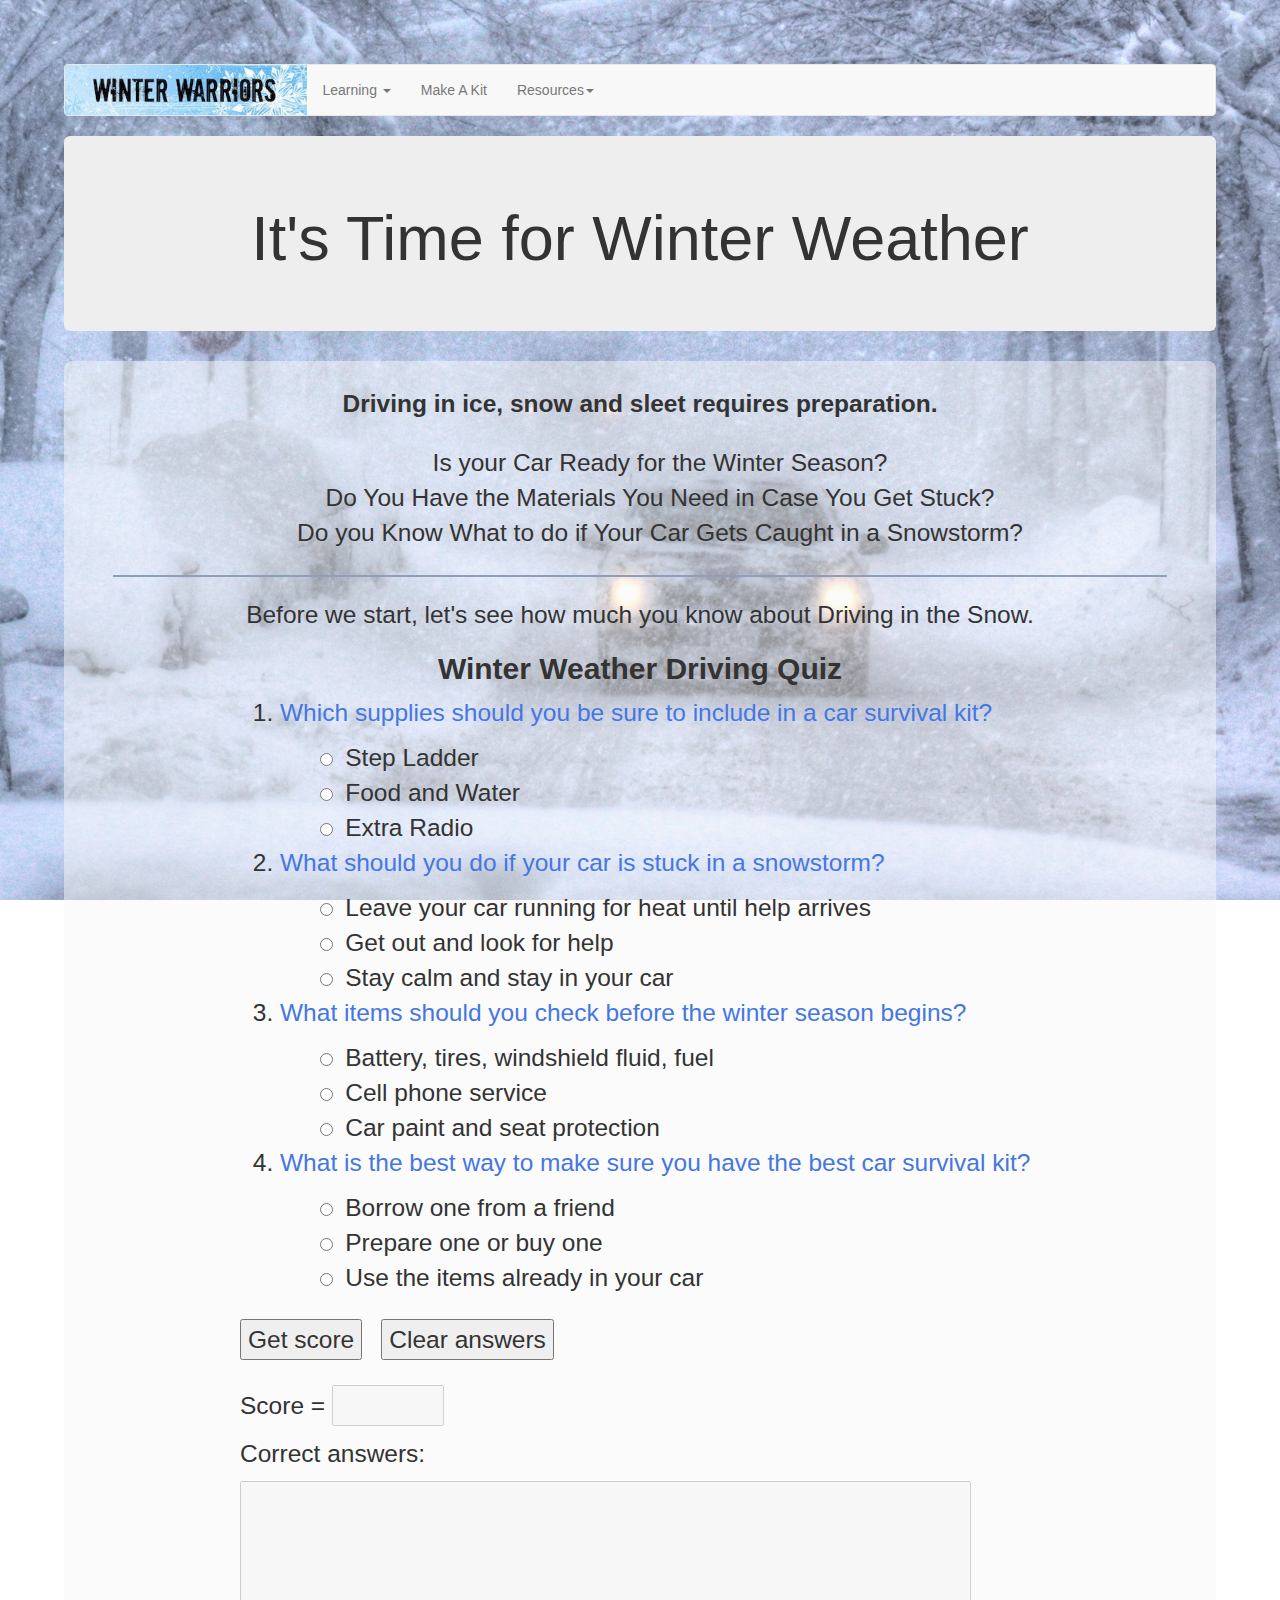
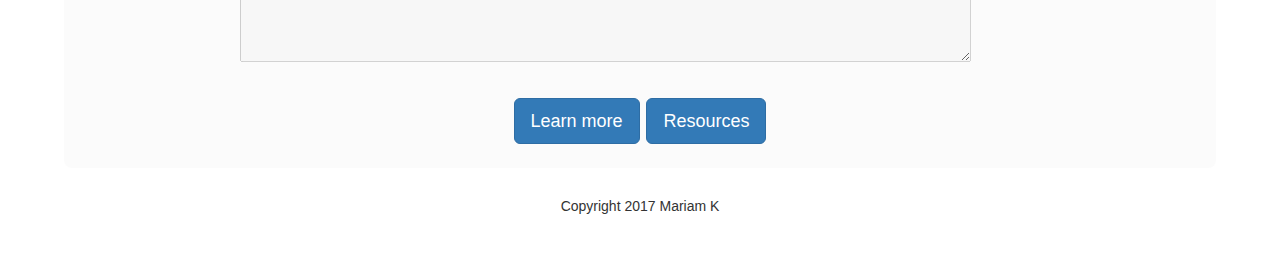
<file: index.html>
<!DOCTYPE html>
<html>
  <head>
    <meta charset="utf-8">
		<title>Winter Driving</title>
    <link rel="stylesheet" href="https://maxcdn.bootstrapcdn.com/bootstrap/3.3.7/css/bootstrap.min.css">
    <link rel="stylesheet" href="ww-styles.css">
		<script src="js/pretest.js"></script>
    <script src="https://maxcdn.bootstrapcdn.com/bootstrap/3.3.7/js/bootstrap.min.js" charset="utf-8"></script>
		<script src="https://ajax.googleapis.com/ajax/libs/jquery/3.2.1/jquery.min.js"></script>
    <script src="js/bootstrap.min.js" charset="utf-8"></script>
  </head>

  <body class="ww-home">

		<nav class="navbar navbar-default">
			<div class="container-fluid">

				<div class="navbar-header">
					<button type="button" class="navbar-toggle collapsed" data-toggle="collapse" data-target="#bs-example-navbar-collapse-1" aria-expanded="false">
						<span class="sr-only">Toggle navigation</span>
						<span class="icon-bar"></span>
						<span class="icon-bar"></span>
						<span class="icon-bar"></span>
					</button>
					<a class="navbar-brand" href="index.html"><img src="img/winterwarriors.jpg" alt="Winter Warriors logo"></a>
				</div>

			
				<div class="collapse navbar-collapse" id="bs-example-navbar-collapse-1">

					<ul class="nav navbar-nav">

						<li class="dropdown">
							<a href="#" class="dropdown-toggle" data-toggle="dropdown" role="button" aria-haspopup="true" aria-expanded="false">Learning <span class="caret"></span></a>
							<ul class="dropdown-menu">
								<li><a href="learning.html#Video">Video</a></li>
								<li><a href="learning.html#Checklist">Checklist</a></li>
							</ul>
						</li>

						<li><a href="quiz.html">Make A Kit</a></li>

            <li class="dropdown">
  						<a href="#" class="dropdown-toggle" data-toggle="dropdown" role="button" aria-haspopup="true" aria-expanded="false">Resources<span class="caret"></span></a>
  						<ul class="dropdown-menu">
                <li><a href="resources.html#Video">Video</a></li>
                <li><a href="blizzardchecklist.html">Checklist</a></li>
              </ul>
            </li>

					</ul><!-- /.nav navbar-nav -->

				</div><!-- /.navbar-collapse -->
			</div><!-- /.container-fluid -->
		</nav>

		<div class="contentFrame container-fluid">

			<div class="row">

				<div class="jumbotron">
					<div class="indexTitleStyle">
						<h1>It's Time for Winter Weather</h1>
					</div>
				</div>

				<main>
					<p class="opening">
						Driving in ice, snow and sleet requires preparation.
					</p>

					<ul class="intro-questions">
						<li>Is your Car Ready for the Winter Season?</li>
						<li>Do You Have the Materials You Need in Case You Get Stuck?</li>
						<li>Do you Know What to do if Your Car Gets Caught in a Snowstorm?</li>
					</ul>

					<hr>

					<p>
						Before we start, let's see how much you know about Driving in the Snow.
					</p>

					<section class="quiz">

						<h2>Winter Weather Driving Quiz</h2>

						<form name="quiz">
							 <ol>
								<li>
									<p class="quiz-question">Which supplies should you be sure to include in a car survival kit?</p>
									<ul style="margin-top: 1pt">
										<li><input type="radio" name="q1" value="Step Ladder">Step Ladder</li>
										<li><input type="radio" name="q1" value="Food and Water">Food and Water</li>
										<li><input type="radio" name="q1" value="Extra Radio">Extra Radio</li>
								 </ul>
								</li> <!-- closed this tag -->

								<li>
									<p class="quiz-question">What should you do if your car is stuck in a snowstorm?</p>
									<ul style="margin-top: 1pt">
										<li><input type="radio" name="q2" value="Leave your car running for heat until help arrives">Leave your car running for heat until help arrives</li>
										<li><input type="radio" name="q2" value="Get out and look for help">Get out and look for help</li>
										<li><input type="radio" name="q2" value="Stay calm and stay in your car">Stay calm and stay in your car</li>
									</ul>
								</li>

								<li>
									<p class="quiz-question">What items should you check before the winter season begins?</p>
									<ul style="margin-top: 1pt">
									 <li><input type="radio" name="q3" value="Battery, tires, windshield fluid, fuel">Battery, tires, windshield fluid, fuel</li>
									 <li><input type="radio" name="q3" value="Cell phone service">Cell phone service</li>
									 <li><input type="radio" name="q3" value="Car paint and seat protection">Car paint and seat protection</li>
									</ul>
								</li>

								<li>
									<p class="quiz-question">What is the best way to make sure you have the best car survival kit? </p>
									<ul style="margin-top: 1pt">
										<li><input type="radio" name="q4" value="Borrow one from a friend">Borrow one from a friend</li>
										<li><input type="radio" name="q4" value="Prepare one or buy one">Prepare one or buy one</li>
										<li><input type="radio" name="q4" value="Use the items already in your car">Use the items already in your car</li>
									</ul>
								</li>

							</ol>

							<div class="feedback">
							 <input type="button" value="Get score" onClick="getScore(this.form)">
							 <input type="reset" value="Clear answers">
							</div>

							<div>
							<p>Score = <strong><input class="bgclr" type="text" size="5" name="percentage" disabled></strong></p>

							<p>Correct answers:</p>
							<textarea class="bgclr" name="solutions" wrap="virtual" rows="5" cols="50" disabled></textarea>

						</form>

						<div id="pretest-feedback">
							<p>This is the pretest feedback!</p>
						</div>

					</section>
					<a class="btn btn-primary btn-lg" href="learning.html" role="button">Learn more</a>
          	<a class="btn btn-primary btn-lg" href="resources.html" role="button">Resources</a>
				</div>

				</main>
			</div> <!-- .row -->
		</div> <!-- .contentFrame -->

		<footer>
			<p>Copyright 2017 Mariam K</p>
		</footer>

  </body>
</html>
</file>
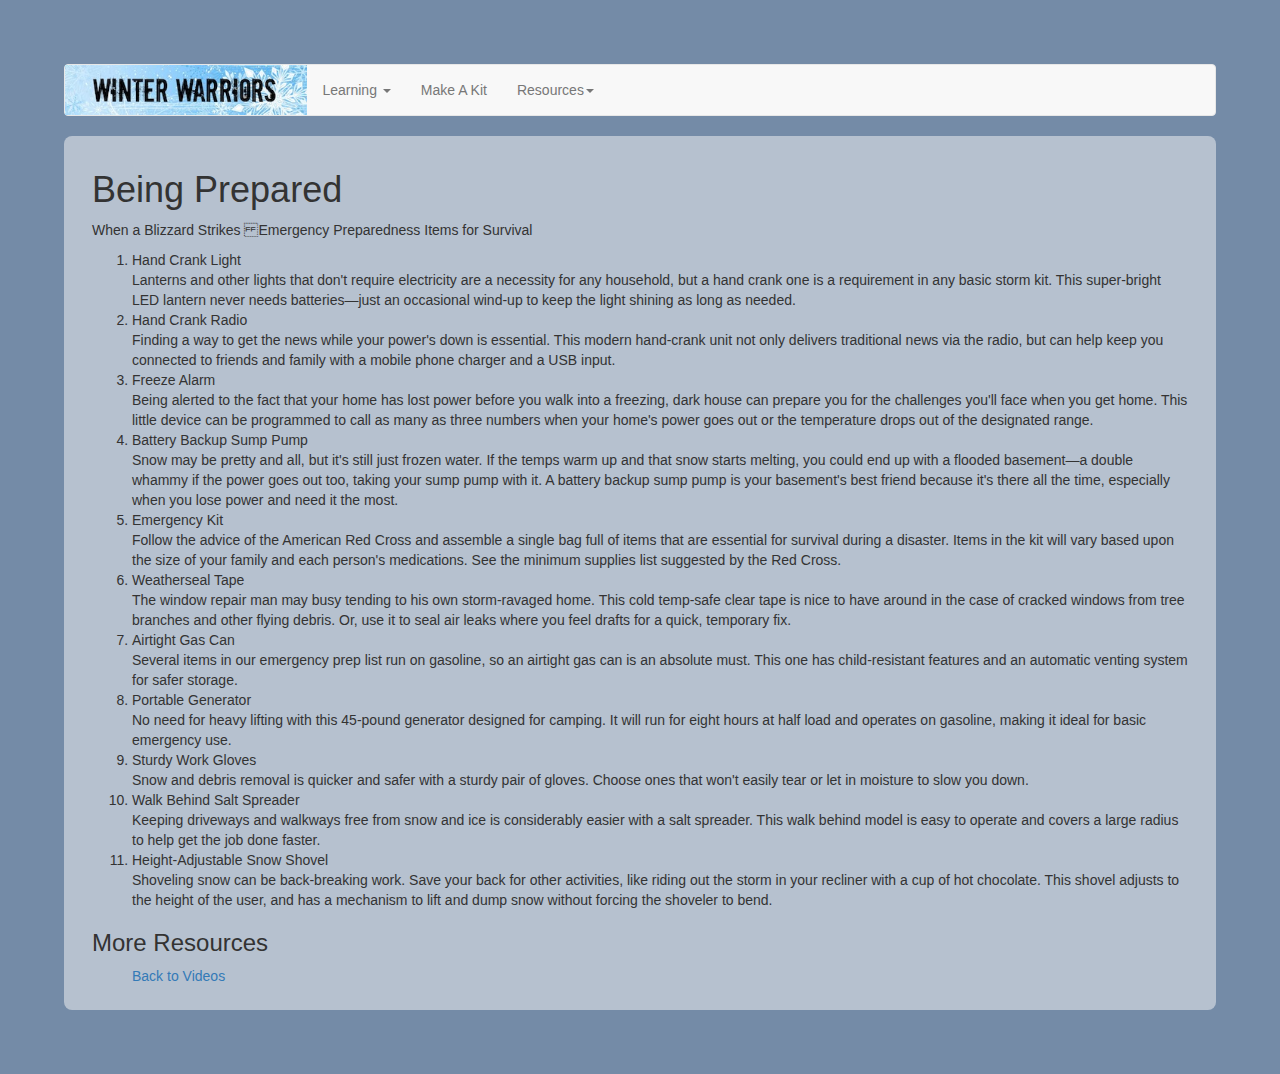
<file: blizzardchecklist.html>
<!DOCTYPE html>
<html>
  <head>
    <meta charset="utf-8">
		<title>Blizzard Checklist</title>
    <link rel="stylesheet" href="https://maxcdn.bootstrapcdn.com/bootstrap/3.3.7/css/bootstrap.min.css">
    <link rel="stylesheet" href="ww-styles.css">
    <script src="https://maxcdn.bootstrapcdn.com/bootstrap/3.3.7/js/bootstrap.min.js" charset="utf-8"></script>
		<script src="https://ajax.googleapis.com/ajax/libs/jquery/3.2.1/jquery.min.js"></script>
    <script src="js/bootstrap.min.js" charset="utf-8"></script>
  </head>

  <body class="ww-blizzard">

		<nav class="navbar navbar-default">
			<div class="container-fluid">

				<div class="navbar-header">
					<button type="button" class="navbar-toggle collapsed" data-toggle="collapse" data-target="#bs-example-navbar-collapse-1" aria-expanded="false">
						<span class="sr-only">Toggle navigation</span>
						<span class="icon-bar"></span>
						<span class="icon-bar"></span>
						<span class="icon-bar"></span>
					</button>
					<a class="navbar-brand" href="index.html"><img src="img/winterwarriors.jpg"></a>
				</div>

				<div class="collapse navbar-collapse" id="bs-example-navbar-collapse-1">

					<ul class="nav navbar-nav">

						<li class="dropdown">
							<a href="#" class="dropdown-toggle" data-toggle="dropdown" role="button" aria-haspopup="true" aria-expanded="false">Learning <span class="caret"></span></a>
							<ul class="dropdown-menu">
								<li><a href="learning.html#Video">Video</a></li>
								<li><a href="learning.html#Checklist">Checklist</a></li>
							</ul>
						</li>

						<li><a href="quiz.html">Make A Kit</a></li>

            <li class="dropdown">
  						<a href="#" class="dropdown-toggle" data-toggle="dropdown" role="button" aria-haspopup="true" aria-expanded="false">Resources<span class="caret"></span></a>
  						<ul class="dropdown-menu">
                <li><a href="resources.html#Video">Video</a></li>
                <li><a href="blizzardchecklist.html">Checklist</a></li>
              </ul>
            </li>

					</ul><!-- /.nav navbar-nav -->

				</div><!-- /.navbar-collapse -->
			</div><!-- /.container-fluid -->
		</nav>

    <div class="contentFrame container-fluid">

      <div class="row">
        <main>
    <header>

<h1>Being Prepared </h1>
</header>
<p>
  When a Blizzard Strikes
  Emergency Preparedness
  Items for Survival
</p>
  <ol>

  <li>Hand Crank Light</li>
Lanterns and other lights that don't require electricity are a necessity for any household, but a hand crank one is a requirement in any basic storm kit. This super-bright LED lantern never needs batteries—just an occasional wind-up to keep the light shining as long as needed.</li>
  <li>Hand Crank Radio</li>
Finding a way to get the news while your power's down is essential. This modern hand-crank unit not only delivers traditional news via the radio, but can help keep you connected to friends and family with a mobile phone charger and a USB input.</li>
  <li>Freeze Alarm</li>
Being alerted to the fact that your home has lost power before you walk into a freezing, dark house can prepare you for the challenges you'll face when you get home. This little device can be programmed to call as many as three numbers when your home's power goes out or the temperature drops out of the designated range.</li>
  <li> Battery Backup Sump Pump</li>
Snow may be pretty and all, but it's still just frozen water. If the temps warm up and that snow starts melting, you could end up with a flooded basement—a double whammy if the power goes out too, taking your sump pump with it. A battery backup sump pump is your basement's best friend because it's there all the time, especially when you lose power and need it the most.</li>
  <li>Emergency Kit</li>
Follow the advice of the American Red Cross and assemble a single bag full of items that are essential for survival during a disaster. Items in the kit will vary based upon the size of your family and each person's medications. See the minimum supplies list suggested by the Red Cross.</li>
  <li>Weatherseal Tape</li>
The window repair man may busy tending to his own storm-ravaged home. This cold temp-safe clear tape is nice to have around in the case of cracked windows from tree branches and other flying debris. Or, use it to seal air leaks where you feel drafts for a quick, temporary fix.</li>
  <li>Airtight Gas Can</li>
Several items in our emergency prep list run on gasoline, so an airtight gas can is an absolute must. This one has child-resistant features and an automatic venting system for safer storage.</li>
  <li>Portable Generator</li>
No need for heavy lifting with this 45-pound generator designed for camping. It will run for eight hours at half load and operates on gasoline, making it ideal for basic emergency use.</li>
  <li>Sturdy Work Gloves</li>
Snow and debris removal is quicker and safer with a sturdy pair of gloves. Choose ones that won't easily tear or let in moisture to slow you down.
	<li>Walk Behind Salt Spreader</li>
Keeping driveways and walkways free from snow and ice is considerably easier with a salt spreader. This walk behind model is easy to operate and covers a large radius to help get the job done faster.</li>
  <li> Height-Adjustable Snow Shovel</li>
Shoveling snow can be back-breaking work. Save your back for other activities, like riding out the storm in your recliner with a cup of hot chocolate. This shovel adjusts to the height of the user, and has a mechanism to lift and dump snow without forcing the shoveler to bend.</li>
</ol>
<section>
  <h3>More Resources</h3>
  <ul>
<a href="resources.html">Back to Videos</a></a>
</ul>
</div>

  </div>
</main>
</body>
</html>
</file>
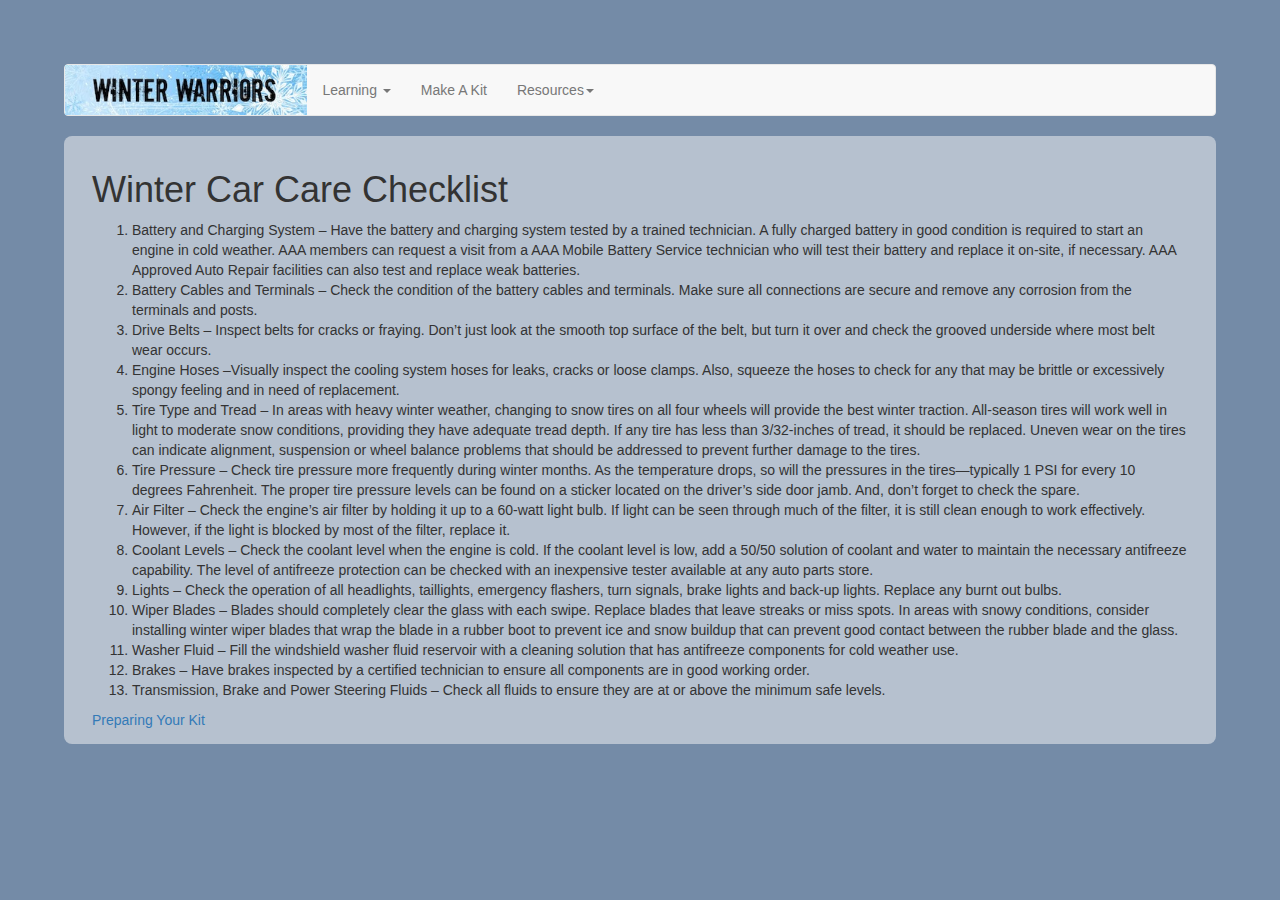
<file: drivelist.html>
<!DOCTYPE html>
<html>
  <head>
    <meta charset="utf-8">
		<title>Driving List</title>
    <link rel="stylesheet" href="https://maxcdn.bootstrapcdn.com/bootstrap/3.3.7/css/bootstrap.min.css">
    <link rel="stylesheet" href="ww-styles.css">
    <script src="https://maxcdn.bootstrapcdn.com/bootstrap/3.3.7/js/bootstrap.min.js" charset="utf-8"></script>
		<script src="https://ajax.googleapis.com/ajax/libs/jquery/3.2.1/jquery.min.js"></script>
    <script src="js/bootstrap.min.js" charset="utf-8"></script>
  </head>

  <body class="ww-drivelist">

		<nav class="navbar navbar-default">
			<div class="container-fluid">

				<div class="navbar-header">
					<button type="button" class="navbar-toggle collapsed" data-toggle="collapse" data-target="#bs-example-navbar-collapse-1" aria-expanded="false">
						<span class="sr-only">Toggle navigation</span>
						<span class="icon-bar"></span>
						<span class="icon-bar"></span>
						<span class="icon-bar"></span>
					</button>
					<a class="navbar-brand" href="index.html"><img src="img/winterwarriors.jpg"></a>
				</div>

				<div class="collapse navbar-collapse" id="bs-example-navbar-collapse-1">

					<ul class="nav navbar-nav">

						<li class="dropdown">
							<a href="#" class="dropdown-toggle" data-toggle="dropdown" role="button" aria-haspopup="true" aria-expanded="false">Learning <span class="caret"></span></a>
							<ul class="dropdown-menu">
								<li><a href="learning.html#Video">Video</a></li>
								<li><a href="learning.html#Checklist">Checklist</a></li>
							</ul>
						</li>

						<li><a href="quiz.html">Make A Kit</a></li>

            <li class="dropdown">
  						<a href="#" class="dropdown-toggle" data-toggle="dropdown" role="button" aria-haspopup="true" aria-expanded="false">Resources<span class="caret"></span></a>
  						<ul class="dropdown-menu">
                <li><a href="resources.html#Video">Video</a></li>
                <li><a href="blizzardchecklist.html">Checklist</a></li>
              </ul>
            </li>

					</ul><!-- /.nav navbar-nav -->

				</div><!-- /.navbar-collapse -->
			</div><!-- /.container-fluid -->
		</nav>
    <div class="contentFrame container-fluid">

      <div class="row">
        <main>
          <header>

<h1>Winter Car Care Checklist</h1>
</header>
<p>
  <ol>
  <li>Battery and Charging System – Have the battery and charging system tested by a trained technician. A fully charged battery in good condition is required to start an engine in cold weather. AAA members can request a visit from a AAA Mobile Battery Service technician who will test their battery and replace it on-site, if necessary. AAA Approved Auto Repair facilities can also test and replace weak batteries.</li>

<li>Battery Cables and Terminals – Check the condition of the battery cables and terminals. Make sure all connections are secure and remove any corrosion from the terminals and posts.</li>

<li>Drive Belts – Inspect belts for cracks or fraying. Don’t just look at the smooth top surface of the belt, but turn it over and check the grooved underside where most belt wear occurs.</li>

<li>Engine Hoses –Visually inspect the cooling system hoses for leaks, cracks or loose clamps. Also, squeeze the hoses to check for any that may be brittle or excessively spongy feeling and in need of replacement.</li>

<li>Tire Type and Tread – In areas with heavy winter weather, changing to snow tires on all four wheels will provide the best winter traction. All-season tires will work well in light to moderate snow conditions, providing they have adequate tread depth. If any tire has less than 3/32-inches of tread, it should be replaced. Uneven wear on the tires can indicate alignment, suspension or wheel balance problems that should be addressed to prevent further damage to the tires.</li>

<li>Tire Pressure – Check tire pressure more frequently during winter months. As the temperature drops, so will the pressures in the tires—typically 1 PSI for every 10 degrees Fahrenheit. The proper tire pressure levels can be found on a sticker located on the driver’s side door jamb. And, don’t forget to check the spare.</li>

<li>Air Filter – Check the engine’s air filter by holding it up to a 60-watt light bulb. If light can be seen through much of the filter, it is still clean enough to work effectively. However, if the light is blocked by most of the filter, replace it.</li>

<li>Coolant Levels – Check the coolant level when the engine is cold. If the coolant level is low, add a 50/50 solution of coolant and water to maintain the necessary antifreeze capability. The level of antifreeze protection can be checked with an inexpensive tester available at any auto parts store.</li>

<li>Lights – Check the operation of all headlights, taillights, emergency flashers, turn signals, brake lights and back-up lights. Replace any burnt out bulbs.</li>

<li>Wiper Blades – Blades should completely clear the glass with each swipe. Replace blades that leave streaks or miss spots. In areas with snowy conditions, consider installing winter wiper blades that wrap the blade in a rubber boot to prevent ice and snow buildup that can prevent good contact between the rubber blade and the glass.</li>

<li>Washer Fluid – Fill the windshield washer fluid reservoir with a cleaning solution that has antifreeze components for cold weather use.</li>

<li>Brakes – Have brakes inspected by a certified technician to ensure all components are in good working order.</li>

<li>Transmission, Brake and Power Steering Fluids – Check all fluids to ensure they are at or above the minimum safe levels.</li>
</ol>
</p>
<a href="kitlist.html">Preparing Your Kit</a></a>
</div>
</div>
</div>
</div>
</div>

</div>
  </main>
</body>
</html>
</file>
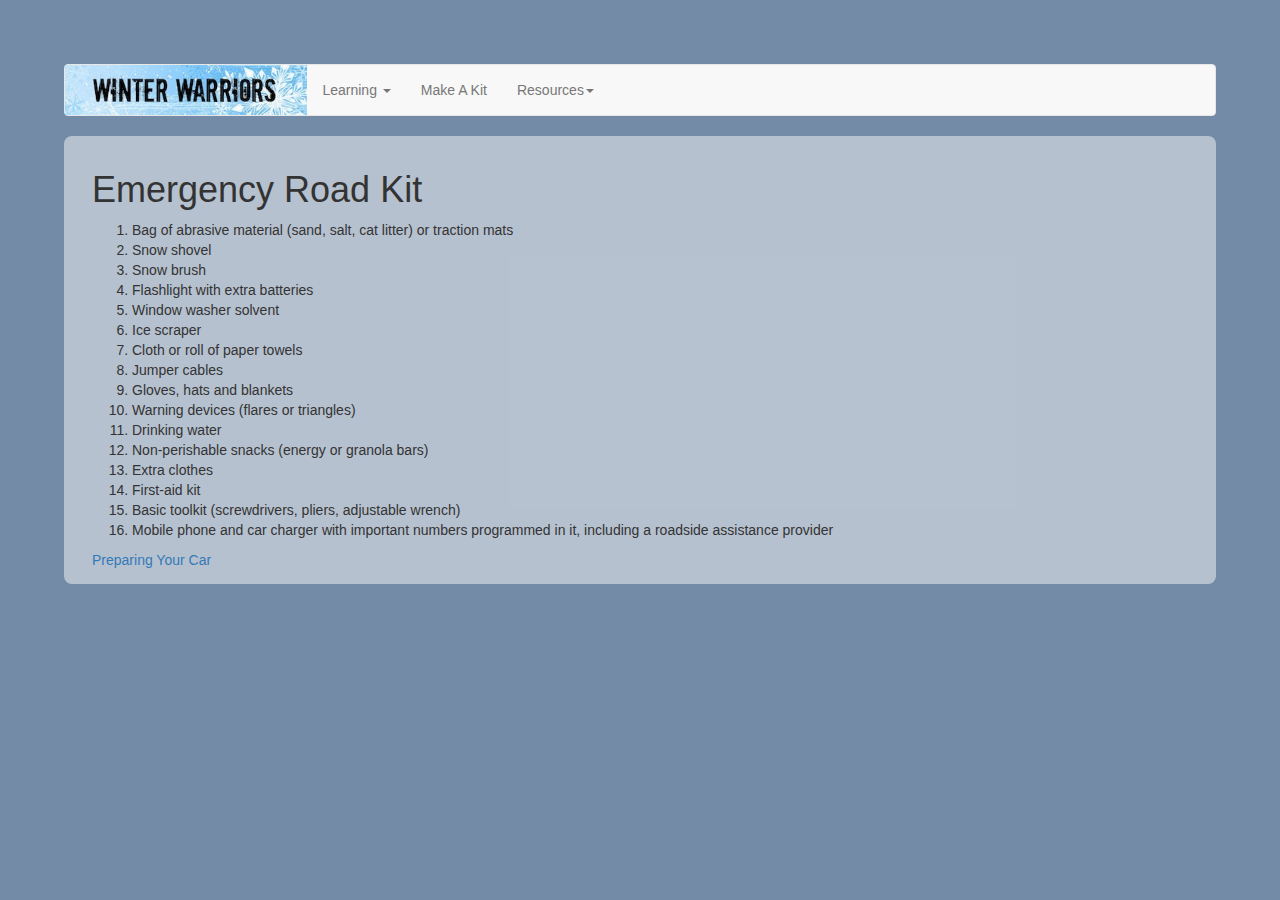
<file: kitlist.html>
<!DOCTYPE html>
<html>
  <head>
    <meta charset="utf-8">
		<title>Making a Kit</title>
    <link rel="stylesheet" href="https://maxcdn.bootstrapcdn.com/bootstrap/3.3.7/css/bootstrap.min.css">
    <link rel="stylesheet" href="ww-styles.css">
    <script src="https://maxcdn.bootstrapcdn.com/bootstrap/3.3.7/js/bootstrap.min.js" charset="utf-8"></script>
		<script src="https://ajax.googleapis.com/ajax/libs/jquery/3.2.1/jquery.min.js"></script>
    <script src="js/bootstrap.min.js" charset="utf-8"></script>
  </head>

  <body class="ww-kitlist">

		<nav class="navbar navbar-default">
			<div class="container-fluid">
				<div class="navbar-header">
					<button type="button" class="navbar-toggle collapsed" data-toggle="collapse" data-target="#bs-example-navbar-collapse-1" aria-expanded="false">
						<span class="sr-only">Toggle navigation</span>
						<span class="icon-bar"></span>
						<span class="icon-bar"></span>
						<span class="icon-bar"></span>
					</button>
					<a class="navbar-brand" href="index.html"><img src="img/winterwarriors.jpg"></a>
				</div>

				<div class="collapse navbar-collapse" id="bs-example-navbar-collapse-1">

					<ul class="nav navbar-nav">

						<li class="dropdown">
							<a href="#" class="dropdown-toggle" data-toggle="dropdown" role="button" aria-haspopup="true" aria-expanded="false">Learning <span class="caret"></span></a>
							<ul class="dropdown-menu">
								<li><a href="learning.html#Video">Video</a></li>
								<li><a href="learning.html#Checklist">Checklist</a></li>
							</ul>
						</li>

						<li><a href="quiz.html">Make A Kit</a></li>

            <li class="dropdown">
  						<a href="#" class="dropdown-toggle" data-toggle="dropdown" role="button" aria-haspopup="true" aria-expanded="false">Resources<span class="caret"></span></a>
  						<ul class="dropdown-menu">
                <li><a href="resources.html#Video">Video</a></li>
                <li><a href="blizzardchecklist.html">Checklist</a></li>
              </ul>
            </li>

					</ul><!-- /.nav navbar-nav -->

				</div><!-- /.navbar-collapse -->
			</div><!-- /.container-fluid -->
		</nav>
    <div class="contentFrame container-fluid">

      <div class="row">
        <main>
<header>
<h1>Emergency Road Kit</h1>
</header>
<body>
  <ol>
<li>Bag of abrasive material (sand, salt, cat litter) or traction mats</li>
<li>Snow shovel</li>
<li>Snow brush</li>
<li>Flashlight with extra batteries</li>
<li>Window washer solvent</li>
<li>Ice scraper</li>
<li>Cloth or roll of paper towels</li>
<li>Jumper cables</li>
<li>Gloves, hats and blankets</li>
<li>Warning devices (flares or triangles)</li>
<li>Drinking water</li>
<li>Non-perishable snacks (energy or granola bars)</li>
<li>Extra clothes</li>
<li>First-aid kit</li>
<li>Basic toolkit (screwdrivers, pliers, adjustable wrench)</li>
<li>Mobile phone and car charger with important numbers programmed in it, including a roadside assistance provider</li>
</ol>
</p>
<a href="drivelist.html">Preparing Your Car</a></a>
</body>
</div>
</div>
</div>
</div>
<script src="https://code.jquery.com/jquery-3.2.1.min.js"
integrity="sha256-hwg4gsxgFZhOsEEamdOYGBf13FyQuiTwlAQgxVSNgt4="
crossorigin="anonymous"></script>
</div>

</div>
  </main>
</body>
</html>
</file>
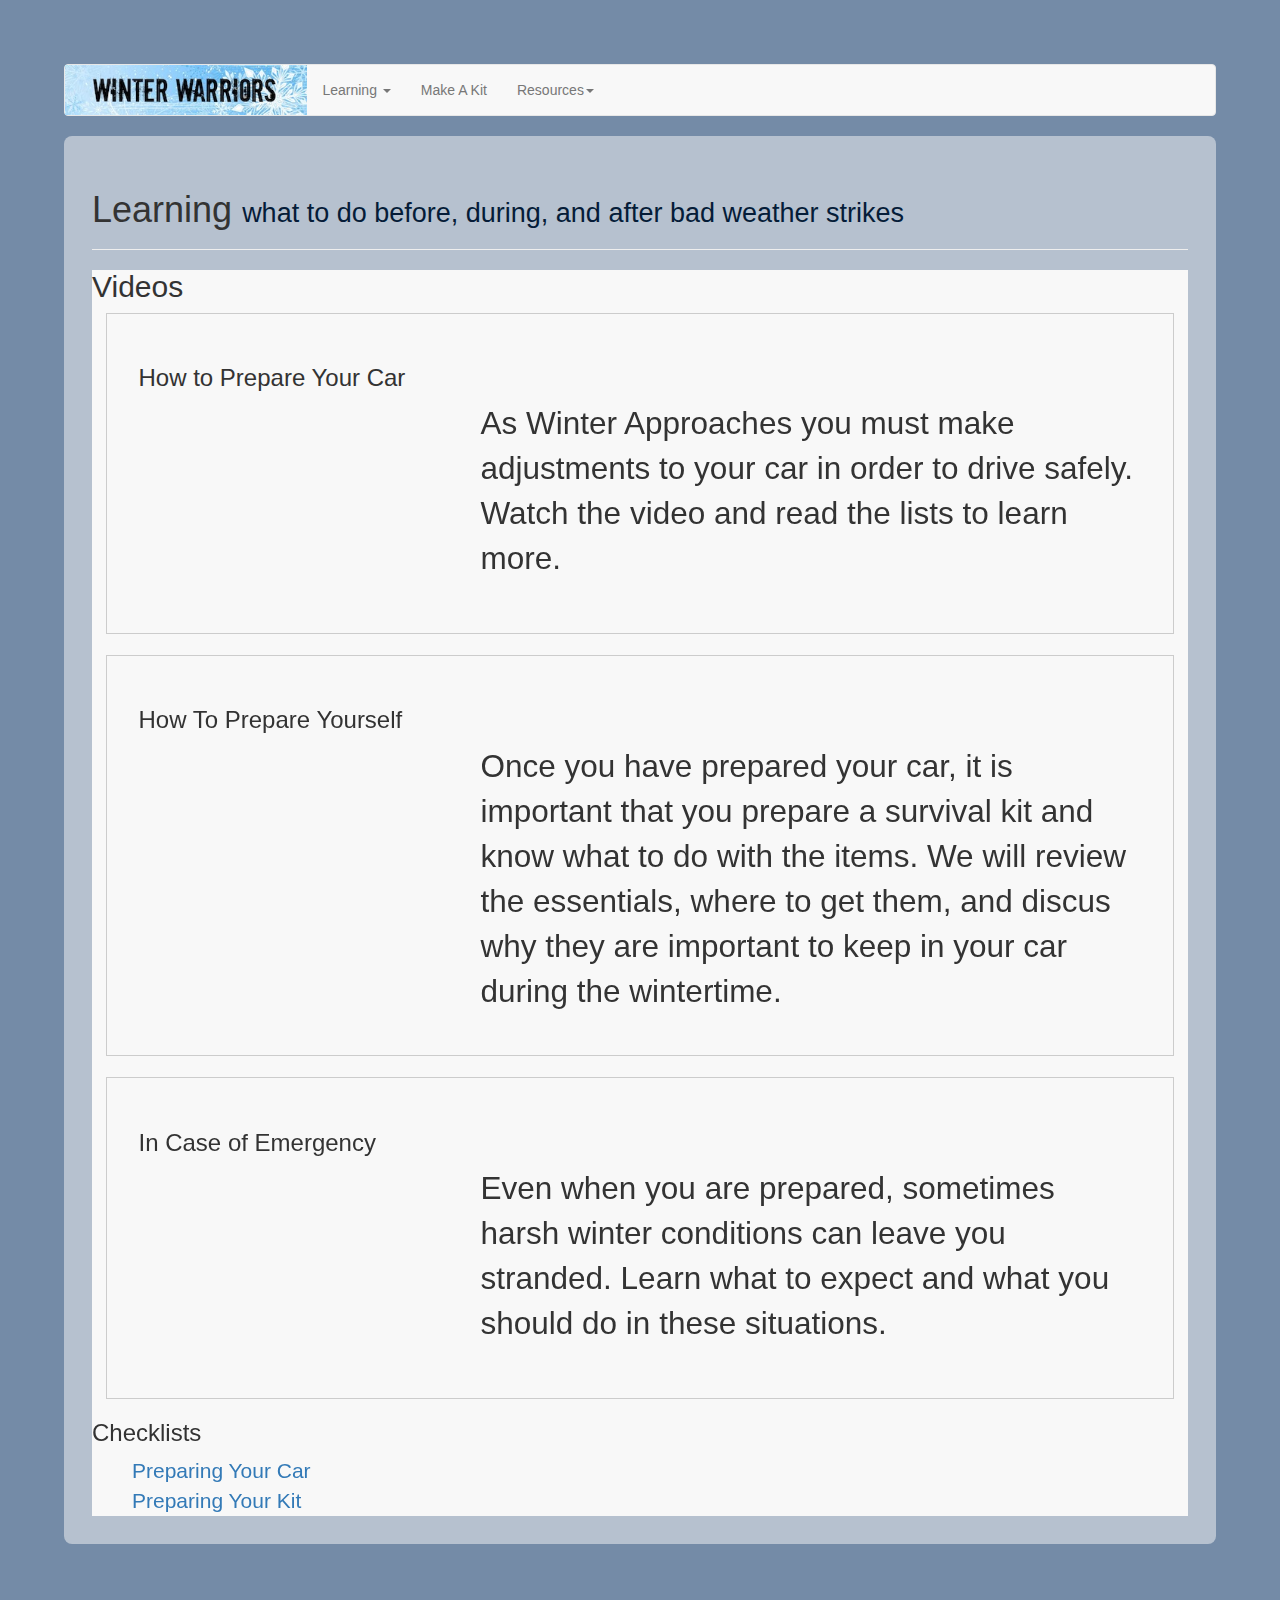
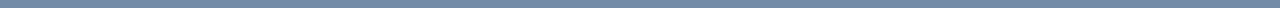
<file: learning.html>
<!DOCTYPE html>
<html>
  <head>
    <meta charset="utf-8">
		<title>Winter Driving</title>
    <link rel="stylesheet" href="https://maxcdn.bootstrapcdn.com/bootstrap/3.3.7/css/bootstrap.min.css">
    <link rel="stylesheet" href="ww-styles.css">
    <script src="https://maxcdn.bootstrapcdn.com/bootstrap/3.3.7/js/bootstrap.min.js" charset="utf-8"></script>
		<script src="https://ajax.googleapis.com/ajax/libs/jquery/3.2.1/jquery.min.js"></script>
    <script src="js/bootstrap.min.js" charset="utf-8"></script>
  </head>

  <body class="ww-learning">

		<nav class="navbar navbar-default">
			<div class="container-fluid">

				<div class="navbar-header">
					<button type="button" class="navbar-toggle collapsed" data-toggle="collapse" data-target="#bs-example-navbar-collapse-1" aria-expanded="false">
						<span class="sr-only">Toggle navigation</span>
						<span class="icon-bar"></span>
						<span class="icon-bar"></span>
						<span class="icon-bar"></span>
					</button>
					<a class="navbar-brand" href="index.html"><img src="img/winterwarriors.jpg"></a>
				</div>


				<div class="collapse navbar-collapse" id="bs-example-navbar-collapse-1">

					<ul class="nav navbar-nav">

						<li class="dropdown">
							<a href="#" class="dropdown-toggle" data-toggle="dropdown" role="button" aria-haspopup="true" aria-expanded="false">Learning <span class="caret"></span></a>
							<ul class="dropdown-menu">
								<li><a href="learning.html#Video">Video</a></li>
								<li><a href="learning.html#Checklist">Checklist</a></li>
							</ul>
						</li>

						<li><a href="quiz.html">Make A Kit</a></li>

            <li class="dropdown">
  						<a href="#" class="dropdown-toggle" data-toggle="dropdown" role="button" aria-haspopup="true" aria-expanded="false">Resources<span class="caret"></span></a>
  						<ul class="dropdown-menu">
                <li><a href="resources.html#Video">Video</a></li>
                <li><a href="blizzardchecklist.html">Checklist</a></li>
              </ul>
            </li>

					</ul><!-- /.nav navbar-nav -->

				</div><!-- /.navbar-collapse -->
			</div><!-- /.container-fluid -->
		</nav>
    <div class="contentFrame container-fluid">

      <div class="row">
<main>
    <div class="page-header">
      <h1>Learning <span class="sub-head">what to do before, during, and after bad weather strikes</span></h1>
    </div>

    <div class="wrap">
      <section id="Video">
        <h2>Videos</h2>

        <ul class="video-container">
          <li>
            <div class="frame">
              <h3>How to Prepare Your Car</h3>
              <div class="ww-item">
                <iframe width="400" height="200" src="https://www.youtube.com/embed/xzCwQxVuBMw" frameborder="0" allowfullscreen></iframe>
                <p>
                  As Winter Approaches you must make adjustments to your car in order to drive safely.  Watch the video and read the lists to learn more.
                </p>
              </div>
            </div>
          </li>

          <li>
          <div class="frame">
            <h3>How To Prepare Yourself</h3>
            <div class="ww-item">
              <iframe width="400" height="200" src="https://www.youtube.com/embed/q6L4lA4qAVg" frameborder="0" allowfullscreen></iframe>
              <p>
              Once you have prepared your car, it is important that you prepare a survival kit and know what to do with the items.  We will review the essentials, where to get them, and discus why they are important to keep in your car during the wintertime.
              </p>
            </div>
          </div>
          </li>

          <li>
            <div class="frame">
              <h3>In Case of Emergency</h3>
              <div class="ww-item">
                <iframe width="400" height="200" src="https://www.youtube.com/embed/BGMAmUSFqHQ" frameborder="0" allowfullscreen></iframe>
                <p>
                  Even when you are prepared, sometimes harsh winter conditions can leave you stranded.  Learn what to expect and what you should do in these situations.
                </p>
              </div>
            </div>
          </li>
        </ul>

      </section>

      <section id="Checklist">

        <h3>Checklists</h3>
        <ul>
          <li><a href="drivelist.html">Preparing Your Car</a></li>
          <li><a href="kitlist.html">Preparing Your Kit</a></li>

          </ul>


      </section>
</div>
</main>
</div>
</div>
  </body>
</html>
</file>
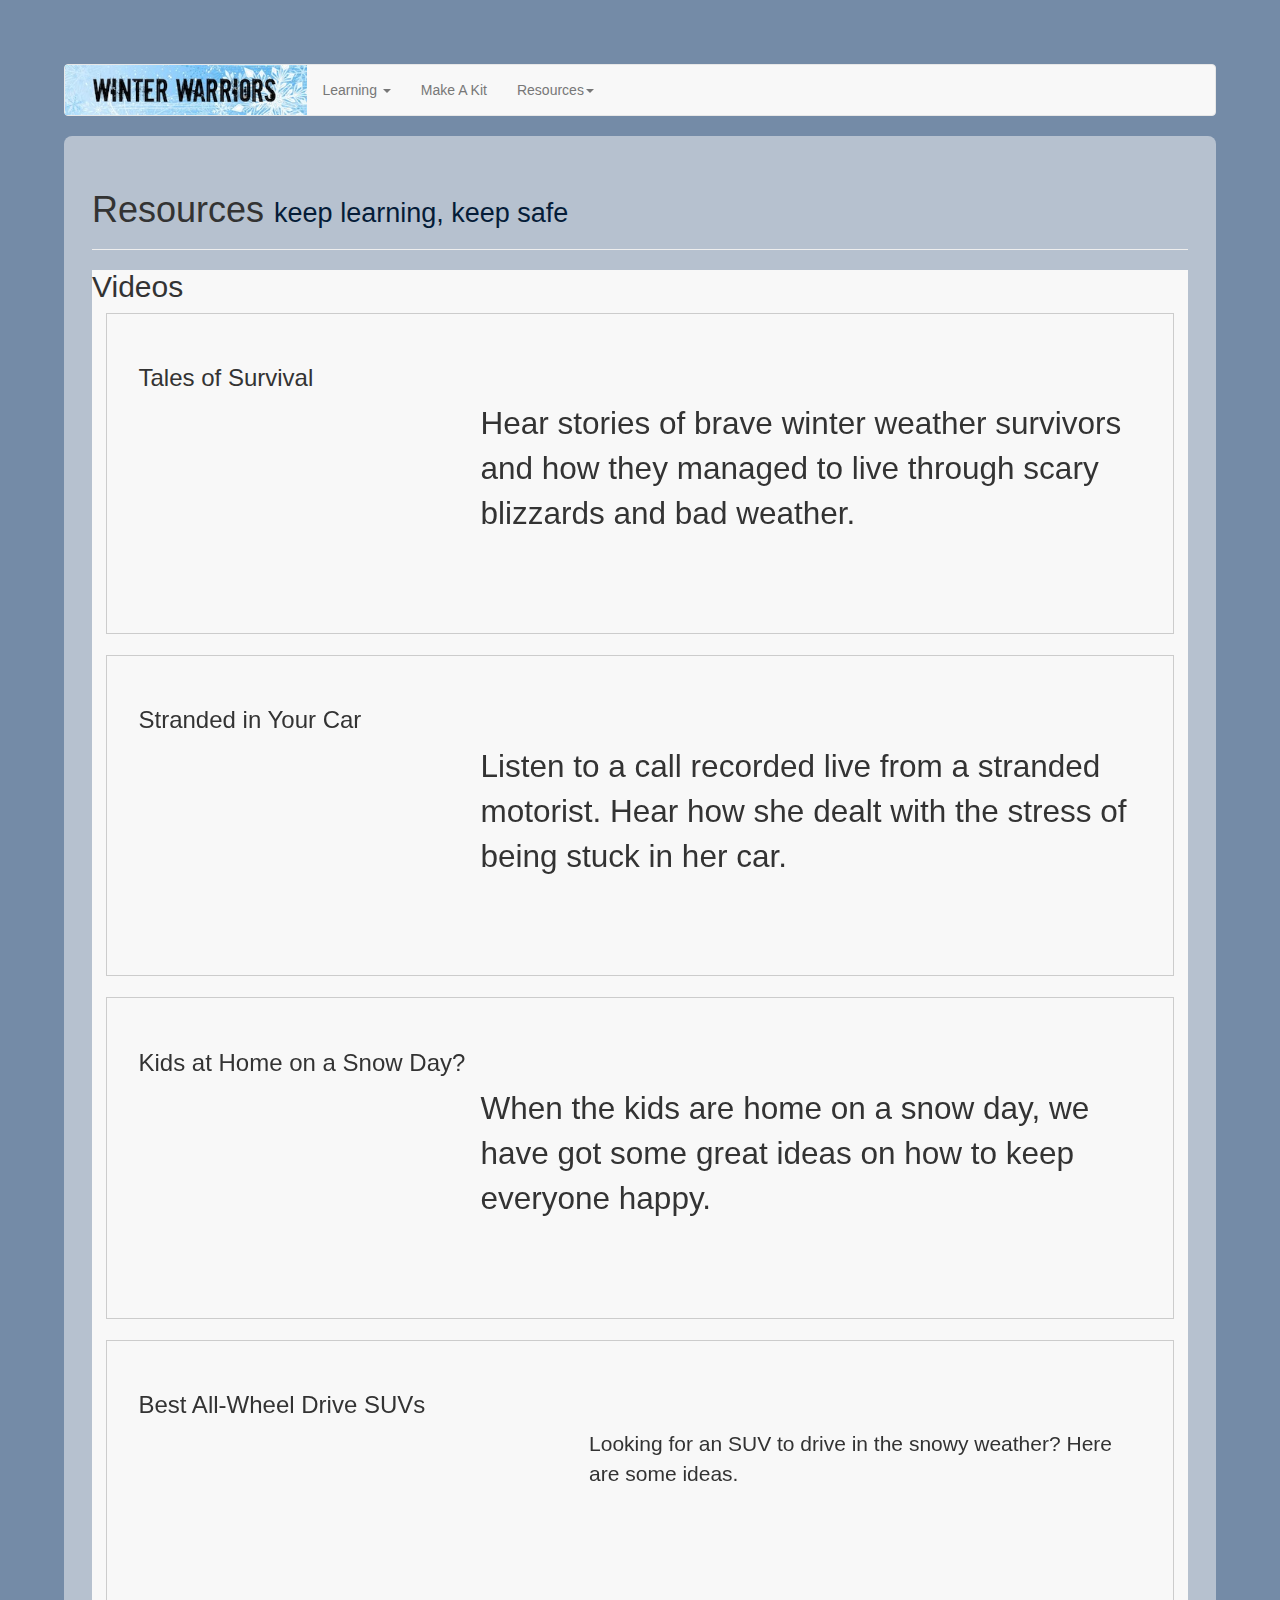
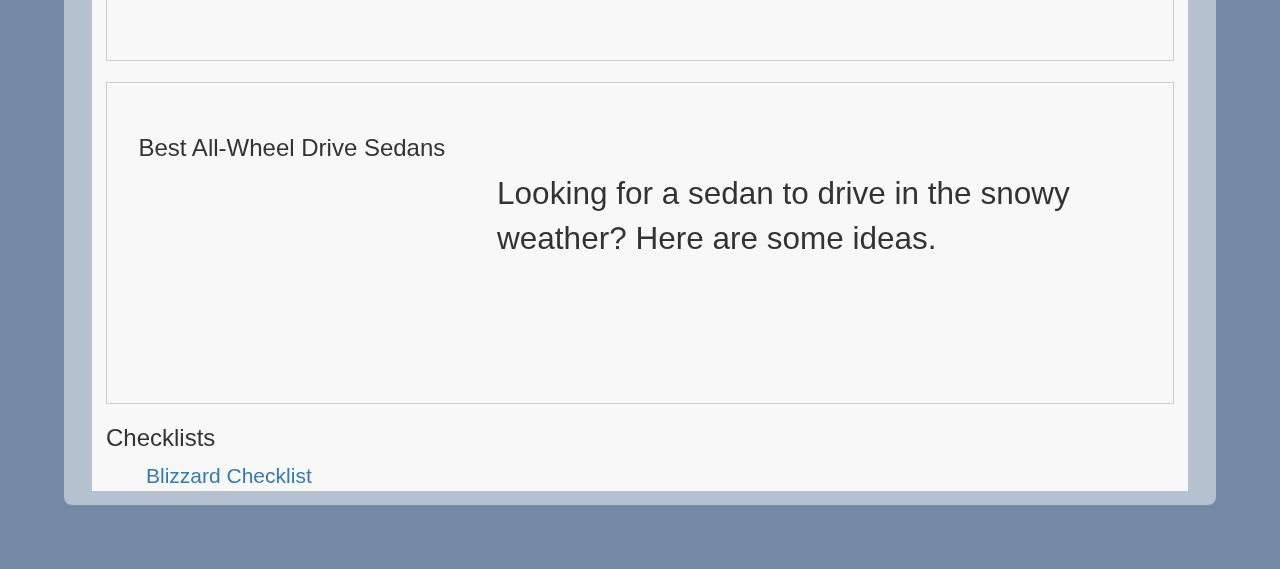
<file: resources.html>
<!DOCTYPE html>
<html>
  <head>
    <meta charset="utf-8">
		<title>Winter Driving</title>
    <link rel="stylesheet" href="https://maxcdn.bootstrapcdn.com/bootstrap/3.3.7/css/bootstrap.min.css">
    <link rel="stylesheet" href="ww-styles.css">
    <script src="https://maxcdn.bootstrapcdn.com/bootstrap/3.3.7/js/bootstrap.min.js" charset="utf-8"></script>
		<script src="https://ajax.googleapis.com/ajax/libs/jquery/3.2.1/jquery.min.js"></script>
    <script src="js/bootstrap.min.js" charset="utf-8"></script>
  </head>

  <body class="ww-resources">

		<nav class="navbar navbar-default">
			<div class="container-fluid">

				<div class="navbar-header">
					<button type="button" class="navbar-toggle collapsed" data-toggle="collapse" data-target="#bs-example-navbar-collapse-1" aria-expanded="false">
						<span class="sr-only">Toggle navigation</span>
						<span class="icon-bar"></span>
						<span class="icon-bar"></span>
						<span class="icon-bar"></span>
					</button>
					<a class="navbar-brand" href="index.html"><img src="img/winterwarriors.jpg"></a>
				</div>

				<!-- Collect the nav links, forms, and other content for toggling -->
				<div class="collapse navbar-collapse" id="bs-example-navbar-collapse-1">

					<ul class="nav navbar-nav">

						<li class="dropdown">
							<a href="#" class="dropdown-toggle" data-toggle="dropdown" role="button" aria-haspopup="true" aria-expanded="false">Learning <span class="caret"></span></a>
							<ul class="dropdown-menu">
								<li><a href="learning.html#Video">Video</a></li>
								<li><a href="learning.html#Checklist">Checklist</a></li>
							</ul>
						</li>

						<li><a href="quiz.html">Make A Kit</a></li>

            <li class="dropdown">
  						<a href="#" class="dropdown-toggle" data-toggle="dropdown" role="button" aria-haspopup="true" aria-expanded="false">Resources<span class="caret"></span></a>
  						<ul class="dropdown-menu">
                <li><a href="resources.html#Video">Video</a></li>
                <li><a href="blizzardchecklist.html">Checklist</a></li>
              </ul>
            </li>

					</ul><!-- /.nav navbar-nav -->

				</div><!-- /.navbar-collapse -->
			</div><!-- /.container-fluid -->
		</nav>
    <div class="contentFrame container-fluid">

      <div class="row">
        <main>
<header>
  <div class="page-header">
    <h1>Resources <span class="sub-head">keep learning, keep safe</small></h1>
  </div>
</header>
<div class="wrap">
  <section>
    <h2>Videos</h2>

    <ul class="video-container">
      <li>
        <div class="frame">
          <h3>Tales of Survival</h3>
          <div class="ww-item">
            <iframe width="400" height="200" src="https://www.youtube.com/embed/j5CuokmsGK0" frameborder="0" allowfullscreen></iframe>
            <p>
              Hear stories of brave winter weather survivors and how they managed to live through scary blizzards and bad weather.
            </p>
          </div>
        </div>
      </li>

      <li>
        <div class="frame">
          <h3>Stranded in Your Car</h3>
          <div class="ww-item">
            <iframe width="400" height="200" src="https://www.youtube.com/embed/9UHdpZGf7BY" frameborder="0" allowfullscreen></iframe>
          <p>
                Listen to a call recorded live from a stranded motorist.  Hear how she dealt with the stress of being stuck in her car.
            </p>
          </div>
        </div>
      </li>

      <li>
        <div class="frame">
          <h3>Kids at Home on a Snow Day?</h3>
          <div class="ww-item">
            <iframe width="400" height="200" src="https://www.youtube.com/embed/_84vPj6399E" frameborder="0" allowfullscreen></iframe>
              <p>
                When the kids are home on a snow day, we have got some great ideas on how to keep everyone happy.
              </p>
          </div>
        </div>
      </li>

      <li>
        <div class="frame">
          <h3>Best All-Wheel Drive SUVs</h3>
          <div class="ww-item">
            <iframe width="400" height="200" src="https://www.youtube.com/embed/nDtOnLl7Slg" frameborder="0" allowfullscreen></iframe></a>
                Looking for an SUV to drive in the snowy weather?  Here are some ideas.
            </p>
          </div>
        </div>
      </li>

      <li>
        <div class="frame">
          <h3>Best All-Wheel Drive Sedans</h3>
          <div class="ww-item">
            <iframe width="400" height="200" src="https://www.youtube.com/embed/-RQjUaNmVqs" frameborder="0" allowfullscreen></iframe></a>
              <p>
                Looking for a sedan to drive in the snowy weather?  Here are some ideas.
            </p>
          </div>
        </div> 
      </li>
            <section>
              <h3>Checklists</h3>
              <ul>
                <li><a href="blizzardchecklist.html">Blizzard Checklist</a></li>
                </ul>


            </section>
  </div>
  <script src="https://code.jquery.com/jquery-3.2.1.min.js"
  integrity="sha256-hwg4gsxgFZhOsEEamdOYGBf13FyQuiTwlAQgxVSNgt4="
  crossorigin="anonymous"></script>
  </div>
  </div>
  </main>
</body>
</html>
</file>
<file: ww-styles.css>
body {
  color: 333;
  background-color: #748BA7;
}

hr {
  padding: 1em 5em;
  color: #8f9fb9;
  background: #8f9fb9;
  font-size: 0;
  border: 0;
  height: 2px;
}


body { margin: 5%; }

ul {  list-style: none}

.wrap { background-color: #F8F8F8; }

.opening { font-weight: bold; }

.page-header .sub-head{
  font-size: .75em;
  color: #051C38;
}

.navbar-brand {
  padding: 0 ;
}

.navbar-brand img {
  height: 50px ;
}


main {
	padding: 1em 2em;
	background: #f8f8f8;
	background: rgba(248, 248, 248, .5);
	border-radius: 8px ;
}


footer { margin-top: 2em;}


.video-container {
  width: 100%;
  margin: 0;
  padding: 0 1em;
}

.video-container li {
  width: 100%;
  font-size: 150%;
}

.frame {
  border: 1px solid #ccc;
  padding: 1.5em;
  margin-bottom: 1em;
}


.ww-item { display: flex; }

.ww-item iframe {
  width: 50%;
  margin-right: 2em;
}

.ww-item p { font-size: 150%; }

#Checklist {
  margin: 1em 0;
}

#Checklist li{
  font-size: 150%;
}


/* Home */
 .ww-home {
		background: url('img/snowstormbg.jpg') no-repeat center center fixed ;
		background-size: cover ;
		text-align: center;
}

.ww-home main {
	text-align: center ; font-size: 175%;
}

.ww-home .intro-questions { margin: 1em 0; }

.ww-home .btn { margin-top: 1.5em;}

.ww-home .quiz {
	width: 100% ;
	max-width: 800px ;
	margin: 0 auto ;
	text-align: left ;
}

.ww-home .quiz h2 {
	text-align: center ;
	font-weight: bold ;
}

.ww-home .quiz ol { margin-bottom: 1em ; }

.ww-home .quiz form { margin: 0 auto; }

.ww-home .quiz input { margin-right: 0.5em ; }

.ww-home .quiz-question { color: #4576e3; }

.ww-home .quiz .feedback {margin: 1em auto;}

.ww-home .answers li { list-style: upper-alpha; }

label {
	margin-left: 0.5em;
	cursor: pointer;
}

#pretest-feedback  {
	display: none ;
	margin: 1em 0 ;
	padding: 1em ;
	border: 1px solid green ;
	border-radius: 10px ;
}
.ww-quiz .droppable, .ww-quiz .draggable {
display: inline-block;
}

.ww-quiz .droppable {
  float: left;
}

.ww-quiz main {
  min-height: 800px;
}

.ww-quiz .ww-btn span {
  font-size: 18px;
  margin-right: 1em;
}

.ww-quiz .ww-btn button {
  padding: 10px 16px;
    font-size: 18px;
    line-height: 1.3333333;
    border-radius: 6px;
    color: #fff;
    background-color: #337ab7;
    border-color: #2e6da4;
}
</file>
